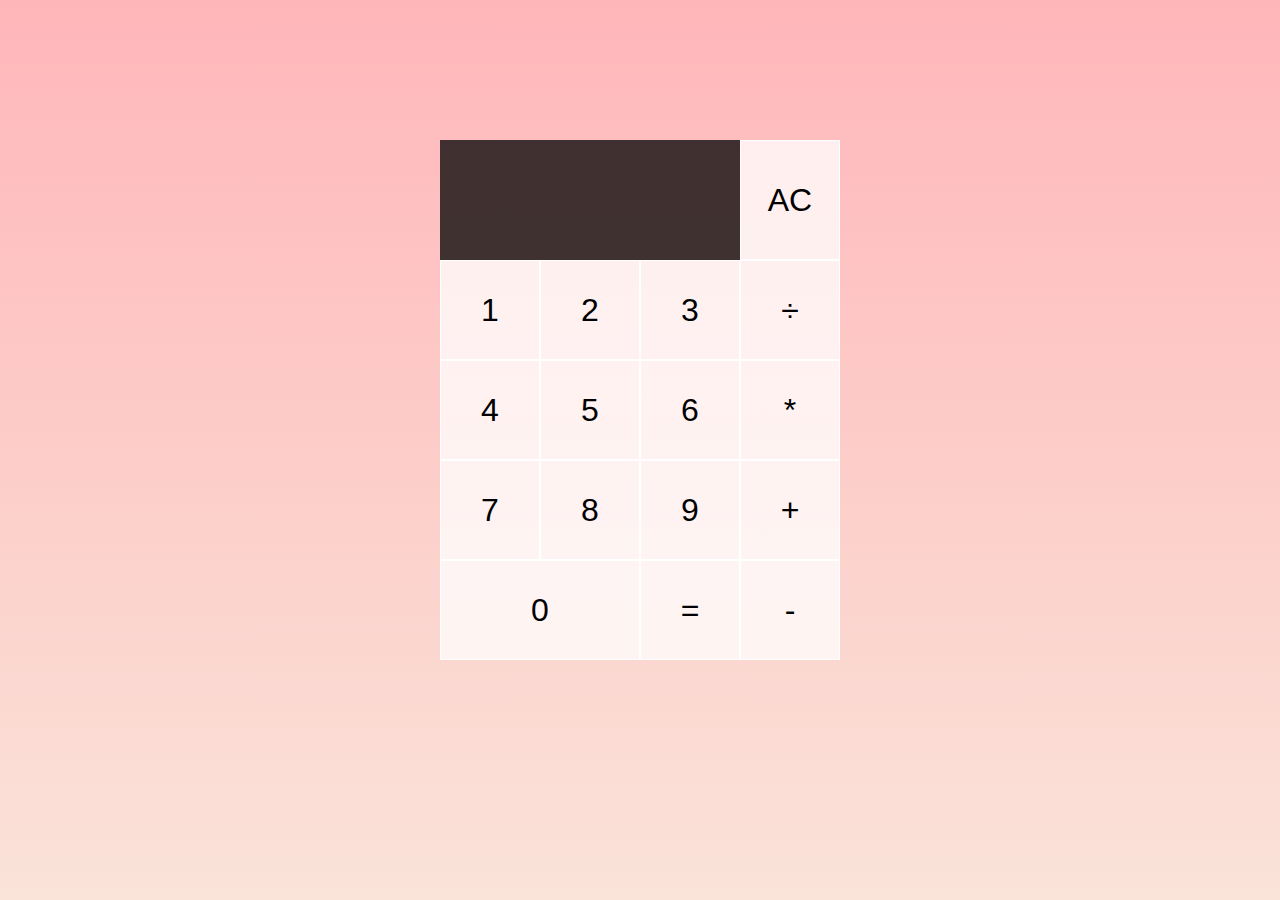
<file: HW9/index.html>
<!DOCTYPE html>
<html>
  <head>
    <title>Parcel Sandbox</title>
    <meta charset="UTF-8" />
    <meta name="viewport" content="width=device-width, initial-scale=1.0" />
    <meta http-equiv="X-UA-Compartible" content="ie=edge" />
    <title>Calculator</title>
    <link href="styles.css" rel="stylesheet" />
  </head>
  <body>
    <div class="calculator-grid">
        <div class="output span-three">
          <div data-previous-operand class="previous-operand"></div>
          <div data-current-operand class="current-operand"></div>
        </div>
        <button data-all-clear>AC</button>
        <button data-number>1</button>
        <button data-number>2</button>
        <button data-number>3</button>
        <button data-operation>÷</button>
        <button data-number>4</button>
        <button data-number>5</button>
        <button data-number>6</button>
        <button data-operation>*</button>
        <button data-number>7</button>
        <button data-number>8</button>
        <button data-number>9</button>
        <button data-operation>+</button>
        <button data-number class="span-two">0</button>
        <button data-equals>=</button>
        <button data-operation>-</button>
    </div>
    <script src="index.js"></script>
  </body>
</html>
</file>
<file: HW9/styles.css>
*, *::before, *::after {
    box-sizing: border-box;
    font-family: Gotham Rounded, sans-serif;
    font-weight: normal;
  }
  
  body {
    padding: 0;
    margin: 0;
    background: linear-gradient(to bottom, #ffb6b9, #fae3d9);
  }
  
  .calculator-grid {
    display: grid;
    justify-content: center;
    align-content: center;
    min-height: 100vh;
    grid-template-columns: repeat(4, 100px);
    grid-template-rows: minmax(120px, auto) repeat(5, 100px);
  }
  
  .calculator-grid > button {
    cursor: pointer;
    font-size: 2rem;
    border: 1px solid white;
    outline: none;
    background-color: rgba(255, 255, 255, .75);
  }
  
  .calculator-grid > button:hover {
    background-color: rgba(255, 255, 255, .9);
  }
  
  .span-two {
    grid-column: span 2;
  }

  .span-three {
      grid-column: span 3;
  }
  
  .output {
    background-color: rgba(0, 0, 0, .75);
    display: flex;
    align-items: flex-end;
    justify-content: space-around;
    flex-direction: column;
    padding: 10px;
    word-wrap: break-word;
    word-break: break-all;
  }
  
  .output .previous-operand {
    color: rgba(255, 255, 255, .75);
    font-size: 1.5rem;
  }
  
  .output .current-operand {
    color: white;
    font-size: 2.5rem;
  }
</file>
